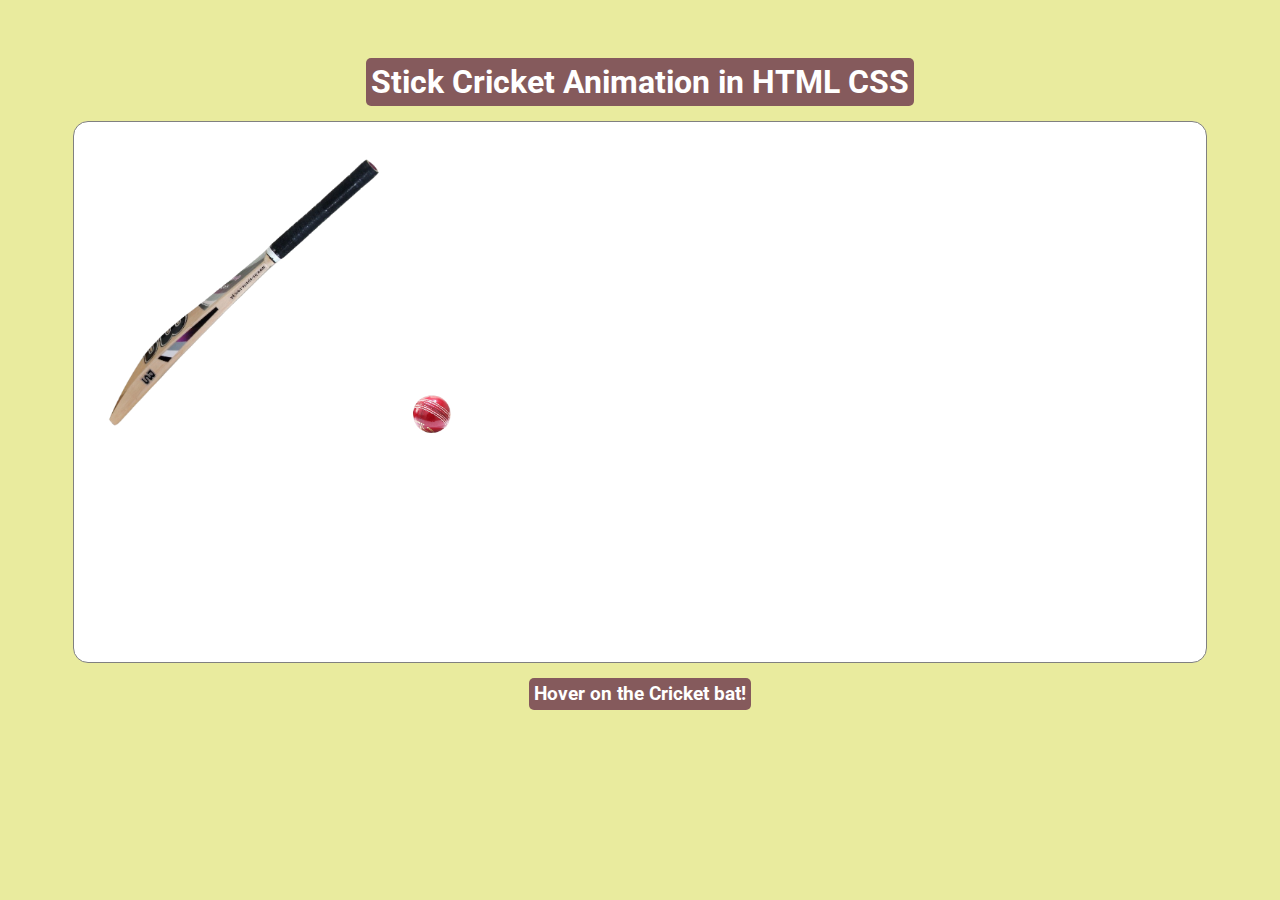
<file: index.html>
<!DOCTYPE html>
<html lang="en">
<head>
    <meta charset="UTF-8">
    <meta http-equiv="X-UA-Compatible" content="IE=edge">
    <meta name="viewport" content="width=device-width, initial-scale=1.0">
    <title>Cricket Page</title>
    <link rel="preconnect" href="https://fonts.googleapis.com">
<link rel="preconnect" href="https://fonts.gstatic.com" crossorigin>
<link href="https://fonts.googleapis.com/css2?family=Roboto:wght@100&display=swap" rel="stylesheet">
    <link rel="stylesheet" href="style.css">
    <link rel="shortcut icon" href="images/cricket-logo.png" type="image/x-icon">
</head>
<body>

    <h1>Stick Cricket Animation in HTML CSS</h1>
    
    <div class="field">
        <img class="bat" src="images/bat-img.png" alt="">
        <img src="images/ball.png" alt="" class="ball">
    </div>
    <h3 class="text-transform">Hover on the Cricket bat!</h3>
       
    
</body>
</html>
</file>
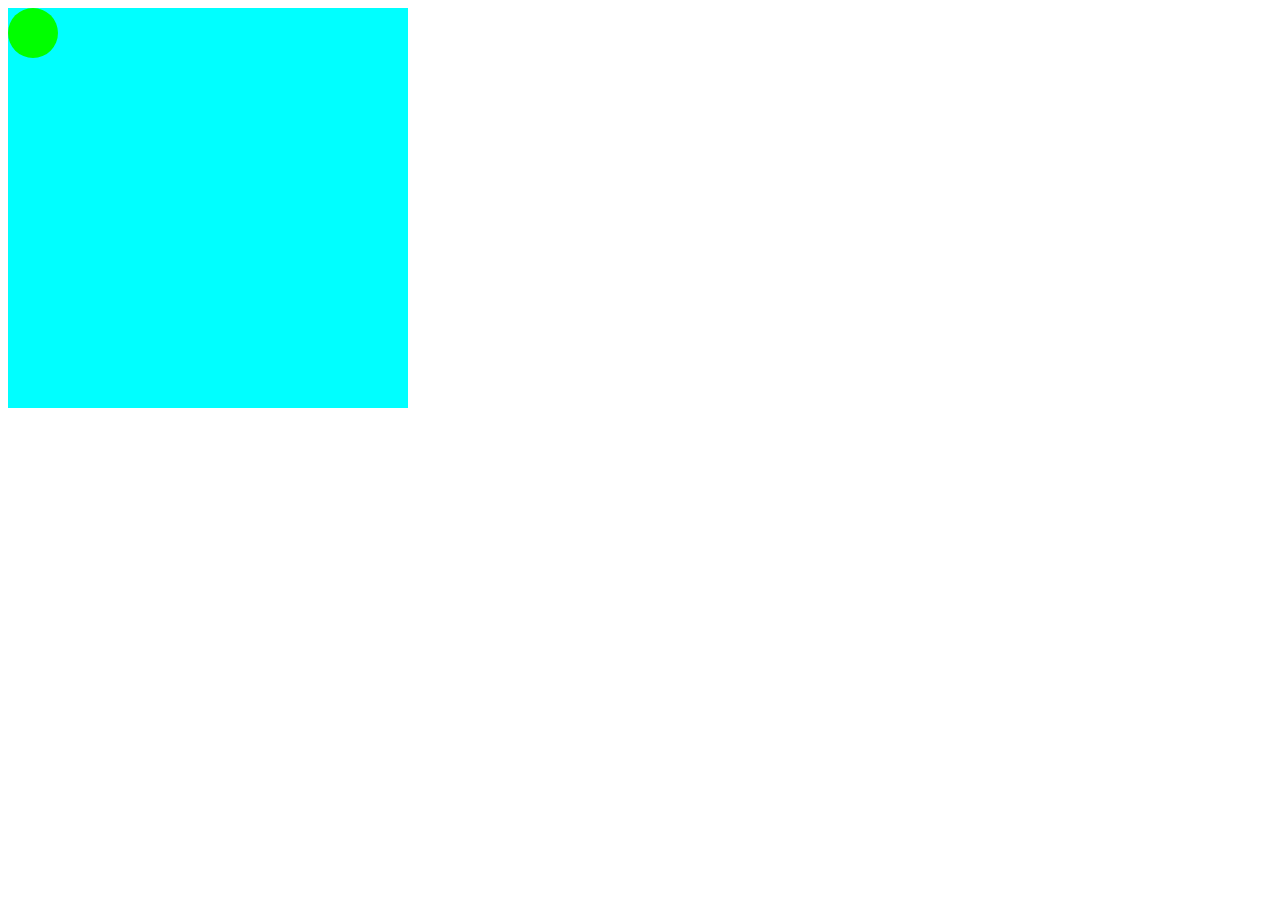
<file: animation.html>
<!DOCTYPE html>
<html lang="en">
<head>
    <meta charset="UTF-8">
    <meta http-equiv="X-UA-Compatible" content="IE=edge">
    <meta name="viewport" content="width=device-width, initial-scale=1.0">
    <title>Animation Page</title>
    <style>
        @keyframes slidein {
            0%{
                top: 0px;
                left: 0px;
            }
            25%{
                top: 300px;
                background-color: orange;
            }
            50%{
                top: 0px;
                background-color: lime;
            }
            75%{ top: 300px;
                background-color: orange;
            }
            100%{
                top:0px;
                left: 300px;
                background-color: lime;
            }
        }

        .stage{
            background-color: aqua;
            height: 400px;
            width: 400px;
        }
        .ball{
            width: 50px;
            height: 50px;
            border-radius: 50%;
            background-color: lime;
            position: absolute;
            
        }
        .stage:hover .ball{
            animation: slidein 2s ease-in-out 0s infinite alternate ;
        }
    </style>
</head>
<body>
    <div class="stage">
        <div class="ball">

        </div>
    </div>
    <div class="box">
        <div class="football"></div>
    </div>
</body>
</html>
</file>
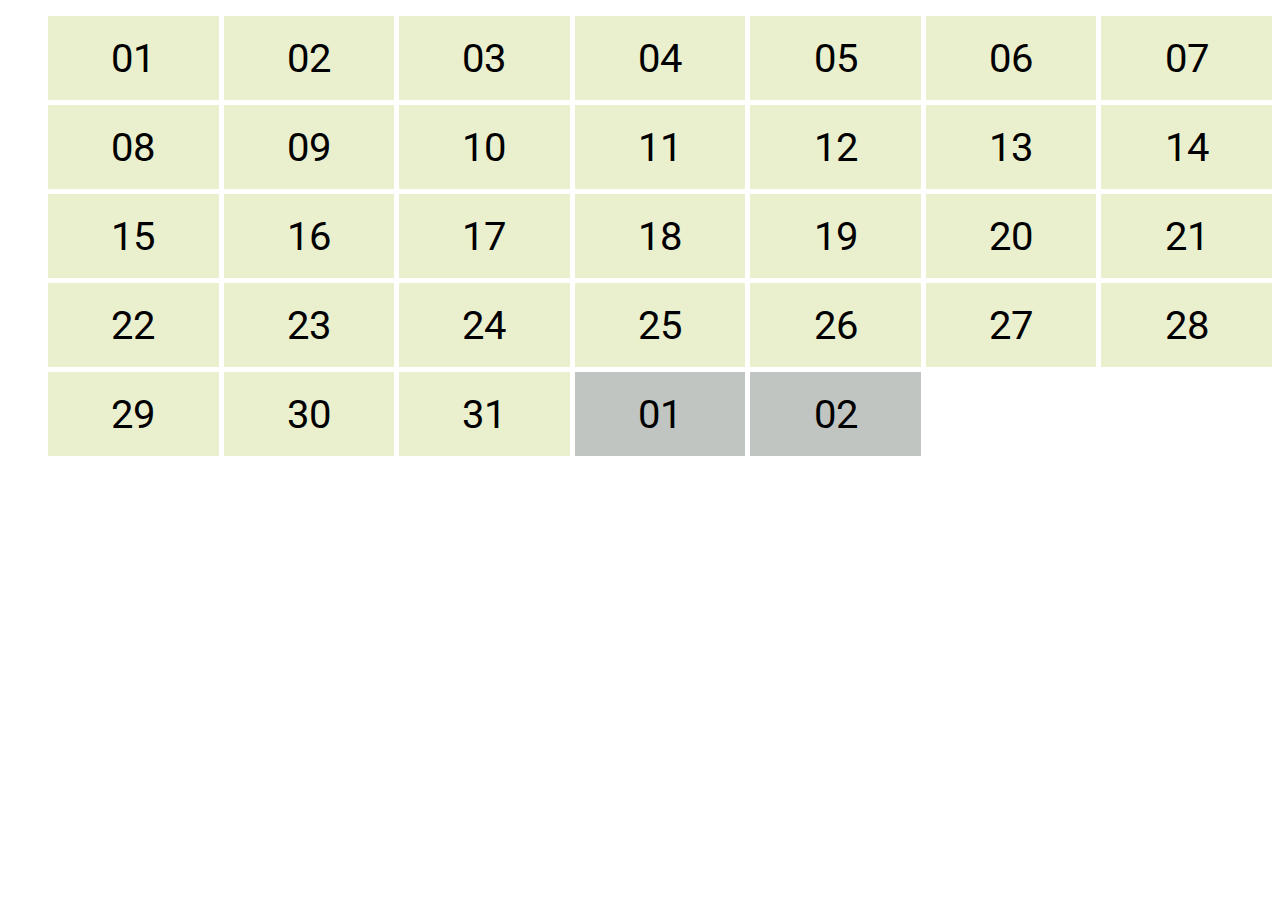
<file: calander.html>
<!DOCTYPE html>
<html lang="en">
<head>
    <meta charset="UTF-8">
    <meta http-equiv="X-UA-Compatible" content="IE=edge">
    <meta name="viewport" content="width=device-width, initial-scale=1.0">
    <link rel="preconnect" href="https://fonts.googleapis.com">
<link rel="preconnect" href="https://fonts.gstatic.com" crossorigin>
<link href="https://fonts.googleapis.com/css2?family=Roboto:wght@100&display=swap" rel="stylesheet">
    <title>Calander</title>
    <style>
        body{
            font-family: 'Roboto', sans-serif;
        }
        .calander ul{
            display: grid;
            grid-template-columns:repeat(7, 1fr);
            grid-gap: 5px;
            
        }
       li{
           list-style: none;
           font-size: 2.5em;
           height: 80px;
           background-color: #EAF0CE;
           padding: 2px;
           display: flex;
           justify-content: center;
           align-items: center;

           
        }
        .other-month{
            background-color: #C0C5C1;
        }
    </style>
</head>
<body>
    <div class="calander">
        <ul>
            <li >01</li>
            <li>02</li>
            <li>03</li>
            <li>04</li>
            <li>05</li>
            <li>06</li>
            <li>07</li>
            <li>08</li>
            <li>09</li>
            <li>10</li>
            <li>11</li>
            <li>12</li>
            <li>13</li>
            <li>14</li>
            <li>15</li>
            <li>16</li>
            <li>17</li>
            <li>18</li>
            <li>19</li>
            <li>20</li>
            <li>21</li>
            <li>22</li>
            <li>23</li>
            <li>24</li>
            <li>25</li>
            <li>26</li>
            <li>27</li>
            <li>28</li>
            <li>29</li>
            <li>30</li>
            <li>31</li>
            <li class="other-month">01</li>
            <li class="other-month">02</li>
            
        </ul>
    </div>
</body>
</html>
</file>
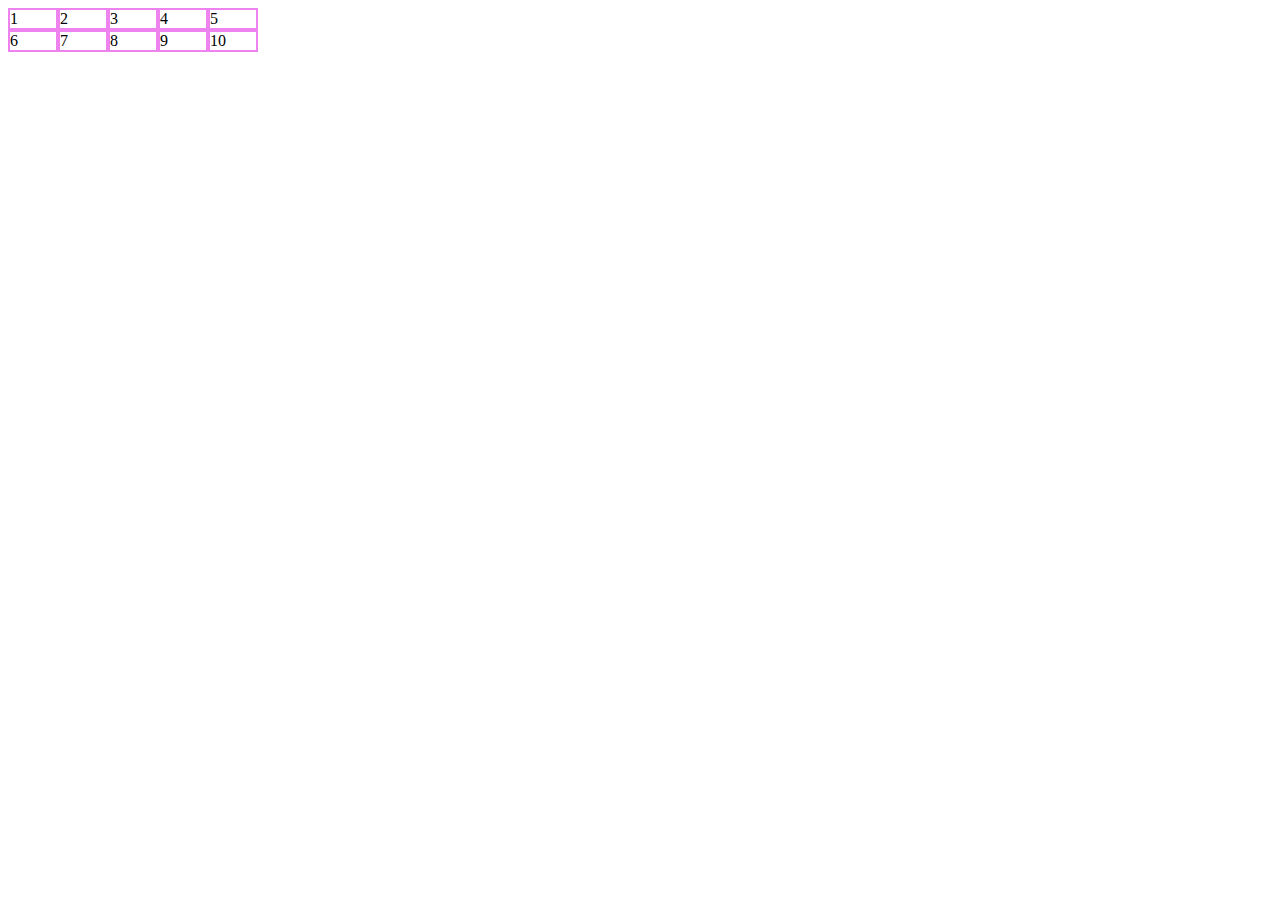
<file: grid.html>
<!DOCTYPE html>
<html lang="en">
<head>
    <meta charset="UTF-8">
    <meta http-equiv="X-UA-Compatible" content="IE=edge">
    <meta name="viewport" content="width=device-width, initial-scale=1.0">
    <title>CSS Grid</title>
    <style>
        .grid{
            display: grid;
            grid-template-columns: repeat(5, 50px)
        }
        .box{
           
            border: 2px solid violet;
            
        }
    </style>

</head>
<body>
        <div class="grid">
            <div class="box">1</div>
            <div class="box">2</div>
            <div class="box">3</div>
            <div class="box">4</div>
            <div class="box">5</div>
            <div class="box">6</div>
            <div class="box">7</div>
            <div class="box">8</div>
            <div class="box">9</div>
            <div class="box">10</div>
        </div>
</body>
</html>
</file>
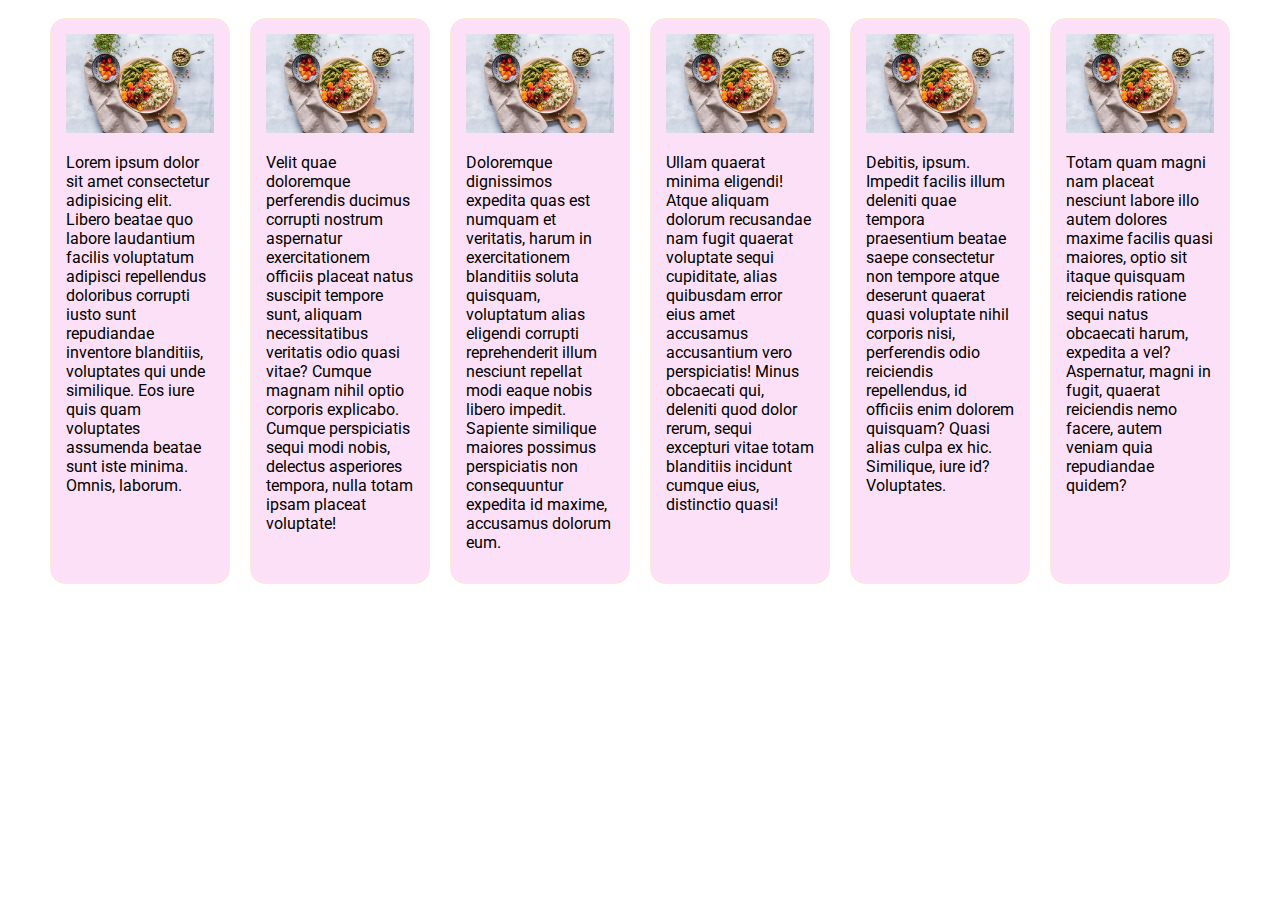
<file: mediaquery.html>
<!DOCTYPE html>
<html lang="en">
<head>
    <meta charset="UTF-8">
    <meta http-equiv="X-UA-Compatible" content="IE=edge">
    <meta name="viewport" content="width=device-width, initial-scale=1.0">
    <title>Media Query</title>
    <link rel="preconnect" href="https://fonts.googleapis.com">
<link rel="preconnect" href="https://fonts.gstatic.com" crossorigin>
<link href="https://fonts.googleapis.com/css2?family=Roboto:wght@100&display=swap" rel="stylesheet">
    <style>
        body{
            font-family: 'Roboto', sans-serif;
        }
        .container{
            display: flex;
            max-width: 1200px;
            margin:0 auto;
            
        }
        .food{
            border: 1px solid antiquewhite;
            border-radius: 15px;
            margin: 10px;
            padding: 15px;
            width: 350px;
        }
        .food img{ width: 100%;

        }
        @media (max-width: 760px) {
            .container {
                flex-direction: column;
            }
        }
        @media (min-width: 1200px){
            .container .food{
                background-color: rgb(252, 224, 247);
            }
        }
    </style>
</head>
<body>
    <div class="container">
        <div class="food">
            <img src="images/healthy-food.jpg" alt="">
            <p>Lorem ipsum dolor sit amet consectetur adipisicing elit. Libero beatae quo labore laudantium facilis voluptatum adipisci repellendus doloribus corrupti iusto sunt repudiandae inventore blanditiis, voluptates qui unde similique. Eos iure quis quam voluptates assumenda beatae sunt iste minima. Omnis, laborum.</p>
        </div>
        <div class="food">
            <img src="images/healthy-food.jpg" alt="">
            <p>Velit quae doloremque perferendis ducimus corrupti nostrum aspernatur exercitationem officiis placeat natus suscipit tempore sunt, aliquam necessitatibus veritatis odio quasi vitae? Cumque magnam nihil optio corporis explicabo. Cumque perspiciatis sequi modi nobis, delectus asperiores tempora, nulla totam ipsam placeat voluptate!</p>
        </div>
        <div class="food">
            <img src="images/healthy-food.jpg" alt="">
            <p>Doloremque dignissimos expedita quas est numquam et veritatis, harum in exercitationem blanditiis soluta quisquam, voluptatum alias eligendi corrupti reprehenderit illum nesciunt repellat modi eaque nobis libero impedit. Sapiente similique maiores possimus perspiciatis non consequuntur expedita id maxime, accusamus dolorum eum.</p>
        </div>
        <div class="food">
            <img src="images/healthy-food.jpg" alt="">
            <p>Ullam quaerat minima eligendi! Atque aliquam dolorum recusandae nam fugit quaerat voluptate sequi cupiditate, alias quibusdam error eius amet accusamus accusantium vero perspiciatis! Minus obcaecati qui, deleniti quod dolor rerum, sequi excepturi vitae totam blanditiis incidunt cumque eius, distinctio quasi!</p>
        </div>
        <div class="food">
            <img src="images/healthy-food.jpg" alt="">
            <p>Debitis, ipsum. Impedit facilis illum deleniti quae tempora praesentium beatae saepe consectetur non tempore atque deserunt quaerat quasi voluptate nihil corporis nisi, perferendis odio reiciendis repellendus, id officiis enim dolorem quisquam? Quasi alias culpa ex hic. Similique, iure id? Voluptates.</p>
        </div>
        <div class="food">
            <img src="images/healthy-food.jpg" alt="">
            <p>Totam quam magni nam placeat nesciunt labore illo autem dolores maxime facilis quasi maiores, optio sit itaque quisquam reiciendis ratione sequi natus obcaecati harum, expedita a vel? Aspernatur, magni in fugit, quaerat reiciendis nemo facere, autem veniam quia repudiandae quidem?</p>
        </div>
    </div>
</body>
</html>
</file>
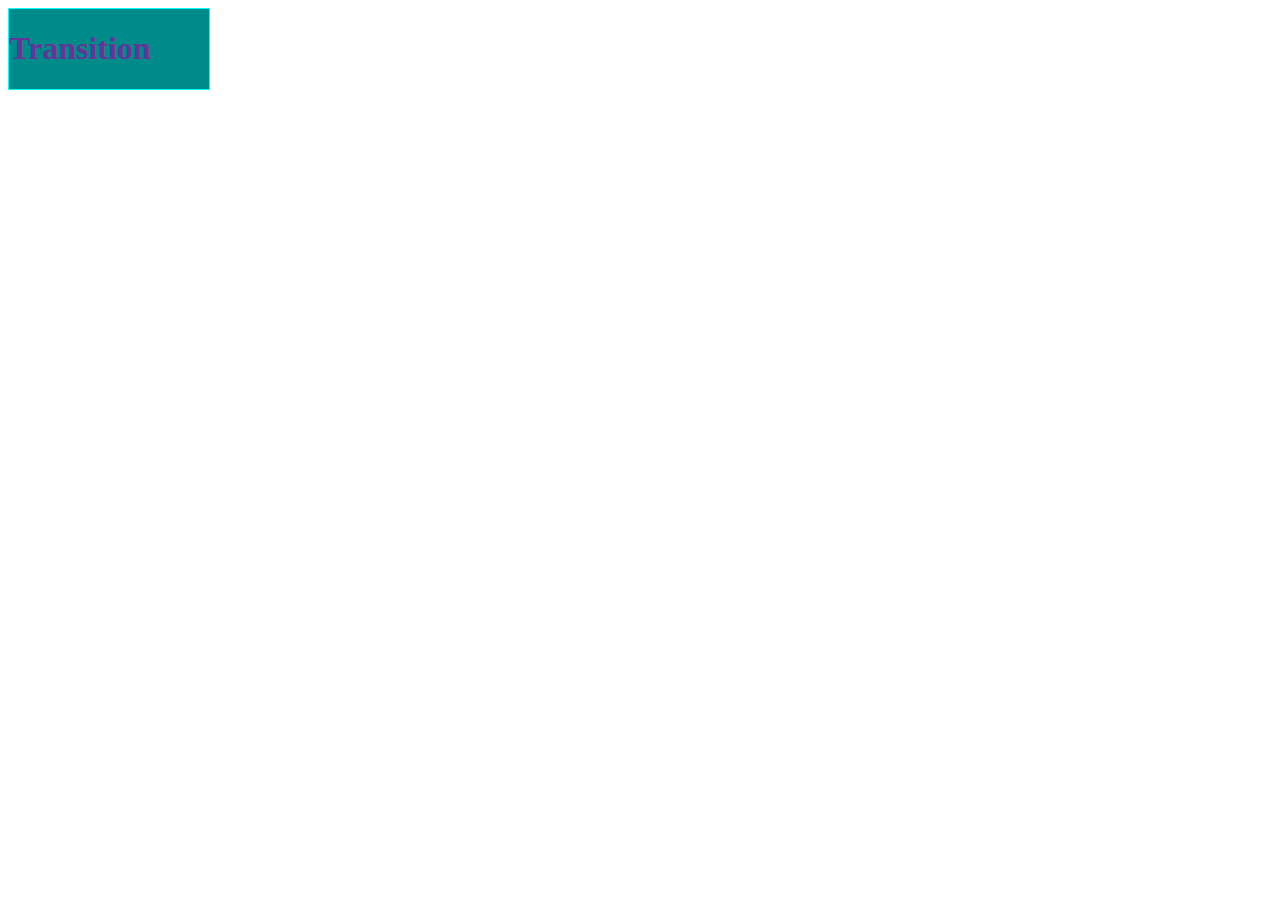
<file: transition.html>
<!DOCTYPE html>
<html lang="en">
<head>
    <meta charset="UTF-8">
    <meta http-equiv="X-UA-Compatible" content="IE=edge">
    <meta name="viewport" content="width=o, initial-scale=1.0">
    <title>Transition</title>
    <style>
        .box{ 
            color: rebeccapurple;
            width: 200px;
            height: 80px;
            border: 1px solid cyan;
            background-color: darkcyan;
            transition: width 1s ease-in-out;
        
        }
        .box:hover{
            background-color: red;
            color: yellow;
            border-radius: 5px;
           
            width: 250px;
        }
    </style>

</head>
<body>
    <div class="box">
        <h1>Transition</h1>
    </div>
    
</body>
</html>
</file>
<file: style.css>
body{
    background-color: #E9EB9E ;
    font-family: 'Roboto', sans-serif;
    padding: 50px;
}
.images .logo{
    height: 100px;
    width: 100px;
}
.box {
    height: 100px;
    width: 100px;
    border: 1px solid;
}
.outer{
    background-color: greenyellow;
}
.inner{
    background-color: bisque;
    
}
.bat{
    height: 300px;
    width: 300px;
    transition: transform 0.2s ease-in-out;
}

.ball{
    height:50px;
    transition: transform .2s ease-in 0.1s;

}
.field:hover .ball{
    transform: translate(500px, -200px) rotate(320deg);

    
}
.field:hover .bat{
    
    transform: rotate(-60deg);
    transform-origin: 100% 0%;
}
h1,h3{
    text-align: center;
    margin: auto;
    background-color: #855A5C ;
    width:fit-content;
    padding: 5px;
    border-radius: 5px;
    color: white;
}
.field{
    border: 1px solid gray;
    height: 500px;
    background-color: white;
    border-radius: 15px;
    padding: 20px;
    margin: 15px;
}
.text-transform:hover{
    color: #855A5C;
    background-color: white;
}
</file>
